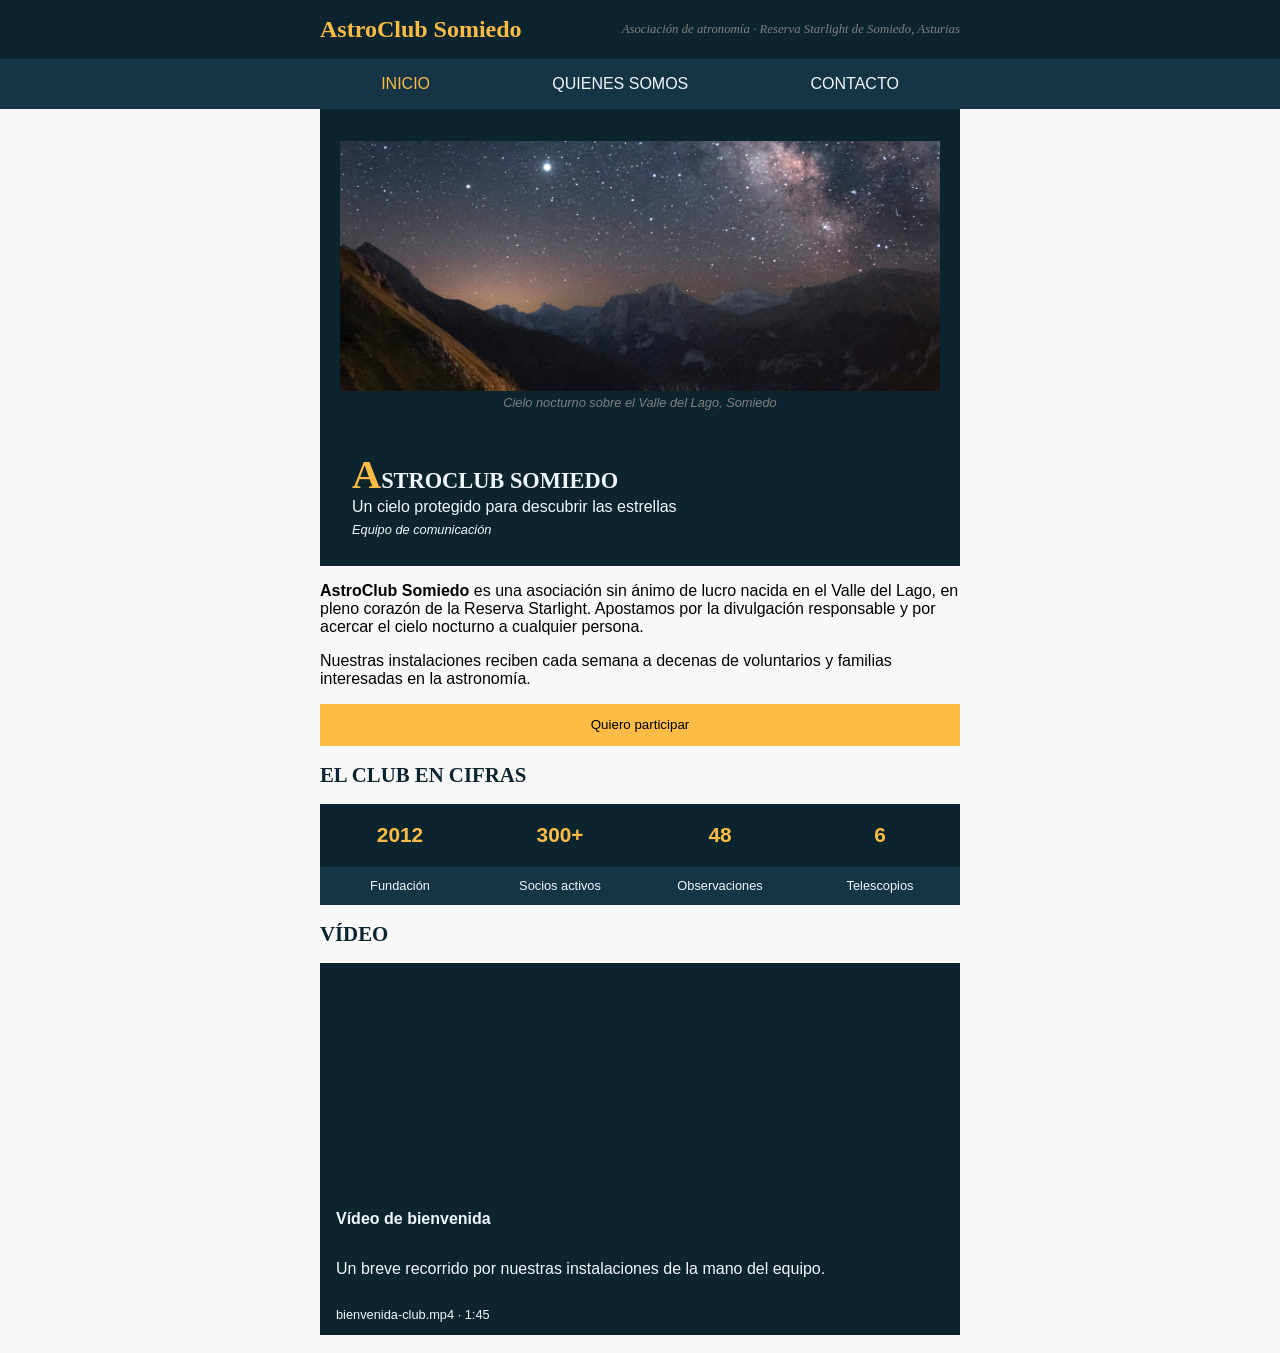
<file: index.html>
<!DOCTYPE html>
<html lang="es">

<head>
    <link rel="stylesheet" href="estilos-astroclub.css">
    <meta charset="UTF-8">
    <meta name="viewport" content="width=device-width, initial-scale=1.0">
    <title>Index</title>
</head>

<body>
    <header>
        <div class="header-w-logo" style="background-color: rgb(12, 36, 46)" ;>
            <p id="logo">AstroClub Somiedo</p>
            <p id="subt">Asociación de atronomía · Reserva Starlight de Somiedo, Asturias</p>
        </div>
        <nav style="background-color: rgb(21, 53, 71)" ;>
            <div>
                <a><p style="color: rgb(252, 188, 70);">Inicio</p></a>
                <a href="quienes-somos.html">Quienes somos</a>
                <a href="contacto.html">Contacto</a>
            </div>
        </nav>
    </header>
    <div class="container">
        <article class="articulo-inicio">
            <div class="inicio-pagina">
                <div class="foto-con-pie">
                    <img src="imgs/cielo-somiedo.png" alt="fotografía del cielo en Somiedo" width="600px">
                    <p>Cielo nocturno sobre el Valle del Lago, Somiedo</p>
                </div>
                <div class="textos-inicio">
                    <p>AstroClub Somiedo</p>
                    <p>Un cielo protegido para descubrir las estrellas</p>
                    <p>Equipo de comunicación</p>
                </div>
            </div>
            <div class="texto-articulo">
                <p><b>AstroClub Somiedo</b> es una asociación sin ánimo de lucro nacida en el Valle del Lago, en pleno
                    corazón de la Reserva Starlight. Apostamos por la divulgación responsable y por acercar el cielo
                    nocturno a cualquier persona.</p>
                <p>Nuestras instalaciones reciben cada semana a decenas de voluntarios y familias interesadas en la
                    astronomía.</p>
            </div>
            <button type="button">Quiero participar</button>
        </article>
        <section class="club-en-cifras">
            <h2>El club en cifras</h2>
                <div class="cifras-club">
                    <div class="numero-texto">
                        <p>2012</p>
                        <p>Fundación</p>
                    </div>
                    <div class="numero-texto">
                        <p>300+</p>
                        <p>Socios activos</p>
                    </div>
                    <div class="numero-texto">
                        <p>48</p>
                        <p>Observaciones</p>
                    </div>
                    <div class="numero-texto">
                        <p>6</p>
                        <p>Telescopios</p>
                    </div>
                </div>
        </section>
        <section>
            <h2 id="video-icon">Vídeo</h2>
            <div class="seccion-video">
                <iframe width="560" height="215" src="https://www.youtube.com/embed/t_H2uQ7BBIA?si=vi_6w5lww35uMmFy" title="YouTube video player" frameborder="0" allow="accelerometer; autoplay; clipboard-write; encrypted-media; gyroscope; picture-in-picture; web-share" referrerpolicy="strict-origin-when-cross-origin" allowfullscreen></iframe>
                <div class="texto-video">
                    <p><b>Vídeo de bienvenida</b></p>
                    <p>Un breve recorrido por nuestras instalaciones de la mano del equipo.</p>
                    <p>bienvenida-club.mp4 · 1:45</p>
                </div>
            </div>
        </section>
    </div>
    <br>
</body>

</html>
</file>
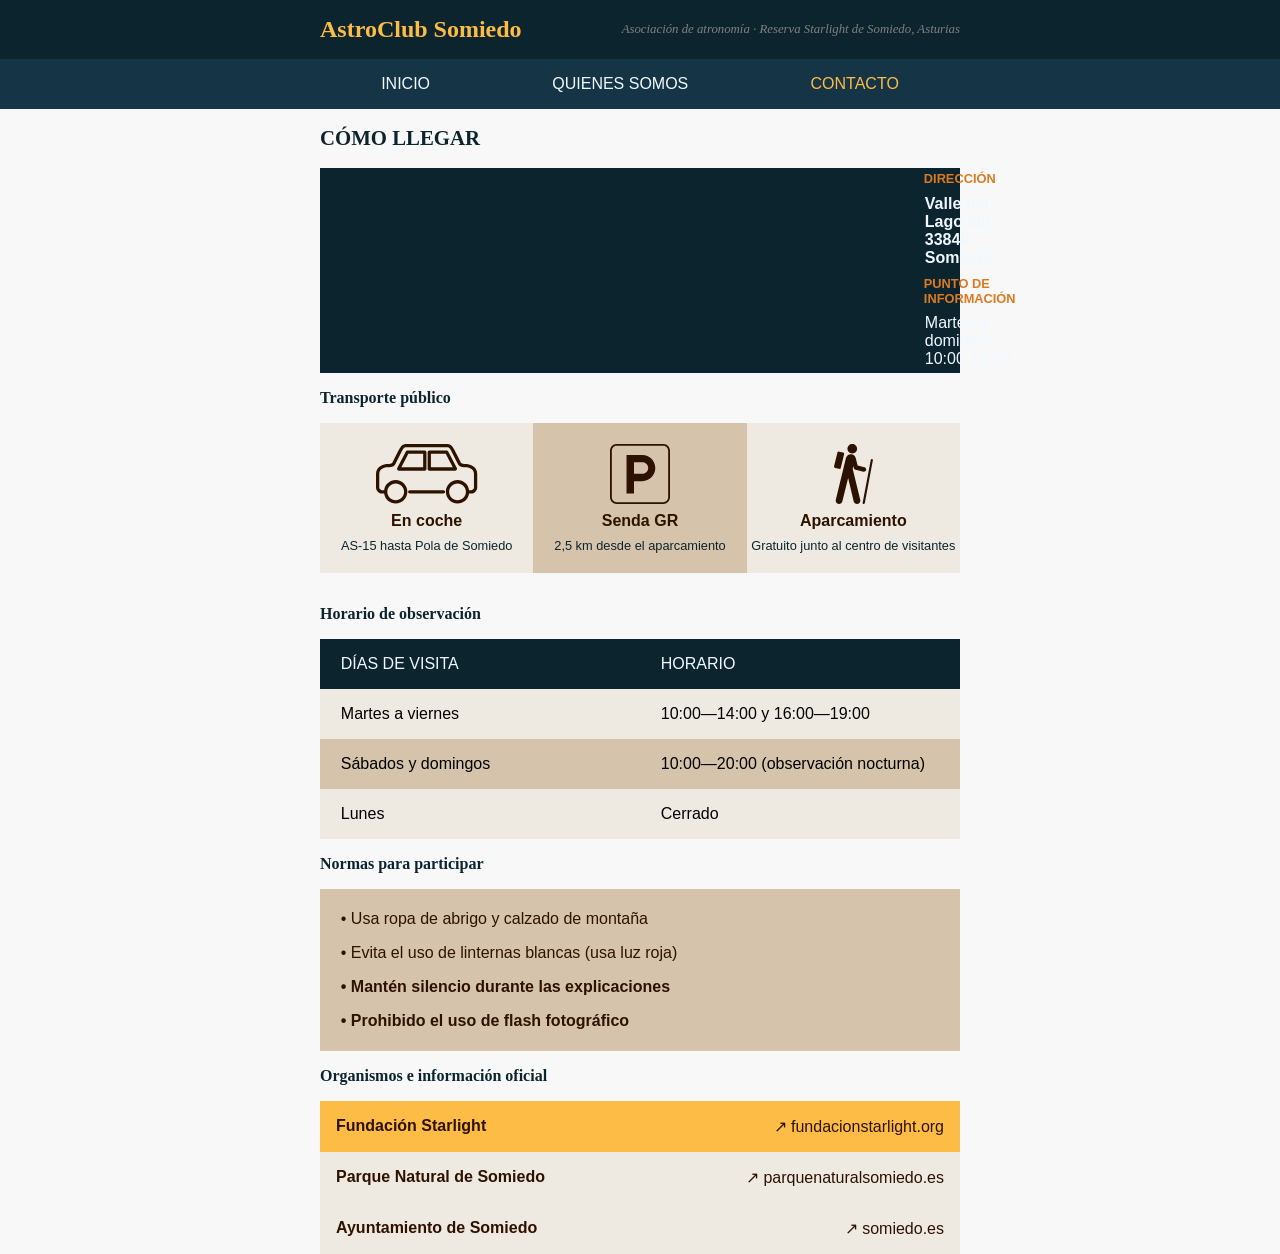
<file: contacto.html>
<!DOCTYPE html>
<html lang="es">

<head>
    <link rel="stylesheet" href="estilos-astroclub.css">
    <meta charset="UTF-8">
    <meta name="viewport" content="width=device-width, initial-scale=1.0">
    <title>Contacto</title>
</head>

<body>
    <header>
        <div class="header-w-logo" style="background-color: rgb(12, 36, 46)" ;>
            <p id="logo">AstroClub Somiedo</p>
            <p id="subt">Asociación de atronomía · Reserva Starlight de Somiedo, Asturias</p>
        </div>
        <nav style="background-color: rgb(21, 53, 71)" ;>
            <div>
                <a href="index.html">Inicio</a>
                <a href="quienes-somos.html">Quienes somos</a>
                <p style="color: rgb(252, 188, 70);">Contacto</p>
            </div>
        </nav>
    </header>
    <div class="container">
        <section>
            <h2>Cómo llegar</h2>
            <div class="como-llegar">
                <iframe
                    src="https://www.google.com/maps/embed?pb=!1m18!1m12!1m3!1d371513.02743742045!2d-6.1507258482078955!3d43.325865351590686!2m3!1f0!2f0!3f0!3m2!1i1024!2i768!4f13.1!3m3!1m2!1s0xd3665274f1525ff%3A0x5d280949480bba0e!2sObservatorio%20Monte%20Deva!5e0!3m2!1ses!2ses!4v1788245794033!5m2!1ses!2ses"
                    width="600" height="200" style="border:0;" allowfullscreen="" loading="lazy"
                    referrerpolicy="strict-origin-when-cross-origin"></iframe>
                <div class="direccion">
                    <p>Dirección</p>
                    <p><b>Valle del Lago s/n, 33840 Somiedo</b></p>
                    <p>Punto de información</p>
                    <p>Martes a domingo, 10:00-14:00</p>
                </div>
                <!--revisar, al hacerlo pequeño hace algo raro-->
            </div>
            <h3>Transporte público</h3>
            <div class="tira-flexible-transporte">
                <div class="casilla-flexible-transporte">
                    <svg height="60" viewBox="0 0 124 73" fill="none" xmlns="http://www.w3.org/2000/svg">
                        <path
                            d="M34.1807 58.1543C34.1807 52.517 29.6109 47.9465 23.9736 47.9463C18.3363 47.9463 13.7656 52.5169 13.7656 58.1543C13.7658 63.7915 18.3364 68.3613 23.9736 68.3613C29.6107 68.3611 34.1805 63.7914 34.1807 58.1543ZM99.2148 43.9463C106.388 43.9463 112.318 49.2627 113.283 56.1699C113.364 56.1599 113.447 56.1543 113.531 56.1543H116.306C116.78 56.1542 117.522 55.8571 118.207 55.1719C118.892 54.4867 119.188 53.745 119.188 53.2705V36.1807C119.188 33.133 117.671 31.2864 115.612 30.1006C113.454 28.8577 110.773 28.4151 108.981 28.415C105.769 28.415 103.592 27.7432 102.15 26.9424C101.434 26.5442 100.919 26.1249 100.562 25.7686C100.385 25.5913 100.249 25.4314 100.147 25.2998C100.097 25.234 100.055 25.1751 100.021 25.125C100.004 25.1001 99.9887 25.0771 99.9756 25.0566C99.969 25.0464 99.9627 25.0364 99.957 25.0273C99.9543 25.023 99.9517 25.0187 99.9492 25.0146C99.9479 25.0125 99.9465 25.0099 99.9453 25.0078C99.9447 25.0068 99.9436 25.0053 99.9434 25.0049L101.656 23.9736L99.9414 25.002C99.9152 24.9583 99.8909 24.9137 99.8682 24.8682L92.543 10.2188C91.5451 8.22298 90.7042 6.61974 89.7461 5.49414C88.8488 4.44006 88.0176 4.00004 87.0078 4H36.1807C35.1708 4 34.3397 4.44002 33.4424 5.49414C32.4843 6.61973 31.6434 8.22297 30.6455 10.2188L23.3203 24.8682C23.2976 24.9136 23.2732 24.9583 23.2471 25.002L21.5322 23.9736L23.2451 25.0049C23.2448 25.0053 23.2438 25.0068 23.2432 25.0078C23.2419 25.0099 23.2406 25.0125 23.2393 25.0146C23.2368 25.0187 23.2342 25.023 23.2314 25.0273C23.2258 25.0364 23.2194 25.0464 23.2129 25.0566C23.1998 25.0771 23.1849 25.1001 23.168 25.125C23.1339 25.1751 23.0918 25.234 23.041 25.2998C22.9395 25.4314 22.8032 25.5913 22.626 25.7686C22.2697 26.1249 21.7547 26.5442 21.0381 26.9424C19.5964 27.7433 17.42 28.415 14.207 28.415C12.4151 28.4151 9.73407 28.8577 7.57617 30.1006C5.51755 31.2864 4 33.133 4 36.1807V53.2705C4 53.745 4.29634 54.4866 4.98145 55.1719C5.6667 55.8571 6.40823 56.1542 6.88281 56.1543H9.65723C9.74088 56.1543 9.82335 56.16 9.9043 56.1699C10.8695 49.2627 16.8005 43.9463 23.9736 43.9463C31.82 43.9465 38.1807 50.3079 38.1807 58.1543C38.1805 66.0005 31.8199 72.3611 23.9736 72.3613C16.8 72.3613 10.8679 67.0446 9.90332 60.1367C9.82263 60.1466 9.74059 60.1543 9.65723 60.1543H6.88281C5.02704 60.1543 3.32681 59.1744 2.15332 58.001C0.97979 56.8274 0 55.1264 0 53.2705V36.1807C0 31.4157 2.55144 28.3788 5.5791 26.6348C8.50727 24.9481 11.9299 24.4151 14.207 24.415C16.8536 24.415 18.34 23.8651 19.0957 23.4453C19.4775 23.2332 19.6954 23.0419 19.7969 22.9404C19.8107 22.9266 19.8211 22.913 19.8311 22.9023L27.0674 8.42969C28.0225 6.51941 29.0687 4.46126 30.3965 2.90137C31.7853 1.26986 33.6393 0 36.1807 0H87.0078C89.5491 4.31899e-05 91.4032 1.26989 92.792 2.90137C94.1198 4.46127 95.166 6.51942 96.1211 8.42969L103.356 22.9023C103.366 22.9131 103.378 22.9265 103.392 22.9404C103.493 23.0419 103.711 23.2332 104.093 23.4453C104.848 23.8651 106.335 24.415 108.981 24.415C111.258 24.4151 114.68 24.9483 117.608 26.6348C120.636 28.3788 123.188 31.4156 123.188 36.1807V53.2705C123.188 55.1264 122.209 56.8274 121.035 58.001C119.862 59.1744 118.161 60.1542 116.306 60.1543H113.531C113.448 60.1543 113.365 60.1467 113.284 60.1367C112.32 67.0446 106.388 72.3613 99.2148 72.3613C91.3685 72.3612 85.008 66.0006 85.0078 58.1543C85.0078 50.3078 91.3684 43.9464 99.2148 43.9463ZM82.125 56.1543C83.2294 56.1544 84.125 57.0498 84.125 58.1543C84.1248 59.2586 83.2293 60.1541 82.125 60.1543H41.0635C39.9591 60.1542 39.0637 59.2587 39.0635 58.1543C39.0635 57.0498 39.959 56.1544 41.0635 56.1543H82.125ZM86.0059 8C86.7402 8 87.4172 8.38329 87.7969 9.00391L87.8691 9.13086L98.3828 29.3506C99.1097 30.7484 98.096 32.4196 96.5205 32.4199H64.9307C63.7708 32.4199 62.8301 31.4791 62.8301 30.3193V10.0996C62.8303 8.94006 63.7709 8 64.9307 8H86.0059ZM66.8301 28.4199H93.3906L84.8525 12H66.8301V28.4199ZM30.8184 28.4199H57.3789V12H39.3564L30.8184 28.4199ZM89.0078 58.1543C89.008 63.7914 93.5777 68.3612 99.2148 68.3613C104.852 68.3613 109.423 63.7915 109.423 58.1543C109.423 52.5169 104.852 47.9463 99.2148 47.9463C93.5776 47.9464 89.0078 52.517 89.0078 58.1543ZM61.3789 30.3193C61.3789 31.479 60.439 32.4198 59.2793 32.4199H27.6895C26.1137 32.4199 25.0993 30.7485 25.8262 29.3506L36.3398 9.13086C36.7013 8.43582 37.4199 8.00006 38.2031 8H59.2793C60.4389 8.00016 61.3787 8.94016 61.3789 10.0996V30.3193Z"
                            fill="black" />
                    </svg>
                    <p>En coche</p>
                    <p>AS-15 hasta Pola de Somiedo</p>
                </div>
                <div class="casilla-flexible-transporte">
                    <svg height="60" viewBox="0 0 98 98" fill="none" xmlns="http://www.w3.org/2000/svg">
                        <path
                            d="M53.0128 48.5694C58.195 48.5694 62.3906 44.3353 62.3906 39.1148C62.3906 33.8757 58.195 29.6415 53.0128 29.6415L39.1995 29.6228V48.56H53.0128V48.5694ZM52.8283 18C64.5299 18 74 27.5571 74 39.3568C74 51.1751 64.5299 60.732 52.8283 60.732L39.1995 60.7133V81H27V18H52.8283Z"
                            fill="black" />
                        <path
                            d="M87 95V98H11V95H87ZM95 87V11C95 6.58172 91.4183 3 87 3H11C6.58172 3 3 6.58172 3 11V87C3 91.4183 6.58172 95 11 95V98C4.92487 98 0 93.0751 0 87V11C3.12065e-07 5.11484 4.6217 0.309445 10.4336 0.0146484L11 0H87L87.5664 0.0146484C93.3783 0.309445 98 5.11484 98 11V87L97.9854 87.5664C97.6906 93.3783 92.8852 98 87 98V95C91.4183 95 95 91.4183 95 87Z"
                            fill="black" />
                    </svg>
                    <p>Senda GR</p>
                    <p>2,5 km desde el aparcamiento</p>
                </div>
                <div class="casilla-flexible-transporte">
                    <svg height="60" viewBox="0 0 61 94" fill="none" xmlns="http://www.w3.org/2000/svg">
                        <path
                            d="M28.6191 14.7761C32.7902 14.7761 36.1716 11.4688 36.1716 7.3884C36.1716 3.30797 32.7902 0 28.6191 0C24.4479 0 21.0666 3.30797 21.0666 7.3884C21.0666 11.4688 24.4479 14.7761 28.6191 14.7761Z"
                            fill="black" />
                        <path
                            d="M15.8539 15.9933C16.1395 14.8532 15.4083 13.7243 14.2657 13.4336L7.97 11.9471C6.7817 11.69 5.62768 12.3611 5.35346 13.5012L0.0632556 34.9166C-0.222393 36.0567 0.486014 37.1857 1.65146 37.4763L7.97 38.9629C9.11259 39.2423 10.2895 38.5495 10.5637 37.4095L15.8539 15.9933Z"
                            fill="black" />
                        <path
                            d="M44.9009 92.1688C44.9009 92.2135 44.878 92.2583 44.878 92.2807C44.878 93.2196 45.655 93.9794 46.6148 93.9794C47.4831 93.9794 48.2258 93.32 48.3286 92.4929L61 25.227C61 25.1823 61 25.138 61 25.0933C61 24.1767 60.2459 23.4164 59.2861 23.4164C58.4177 23.4164 57.7436 24.0758 57.5722 24.9029L44.9009 92.1688Z"
                            fill="black" />
                        <path
                            d="M2.73588 87.7523C2.66733 88.0988 2.64448 88.4564 2.64448 88.8029C2.64448 91.6866 5.00965 94 7.95754 94C10.3684 94 12.4022 92.4243 13.0421 90.2894L22.1714 53.3256L30.8779 90.0657C31.4378 92.3347 33.5288 94 36.0082 94C38.9561 94 41.3212 91.6866 41.3212 88.8029C41.3212 88.4117 41.2755 88.0429 41.207 87.6629L29.2669 38.851L30.2724 34.5476L31.0493 37.9341C31.7692 40.136 33.8144 40.3594 33.8144 40.3594L46.1087 43.4109C46.3487 43.4556 46.6 43.4785 46.84 43.4785C48.8509 43.4785 50.4734 41.902 50.4734 39.9459C50.4734 38.2693 49.2851 36.8501 47.6855 36.47L37.0365 33.8544L34.1343 22.2411C32.7518 15.7581 26.4104 15.9149 26.4104 15.9149C20.2518 15.7584 18.7093 22.0957 18.7093 22.0957L2.73588 87.7523Z"
                            fill="black" />
                    </svg>
                    <p>Aparcamiento</p>
                    <p>Gratuito junto al centro de visitantes</p>
                </div>
            </div>
            <h3>Horario de observación</h3>
            <div class="tabla-horarios">
                <p>Días de visita</p>
                <p>Horario</p>
                <p>Martes a viernes</p>
                <p>10:00—14:00 y 16:00—19:00</p>
                <p>Sábados y domingos</p>
                <p>10:00—20:00 (observación nocturna)</p>
                <p>Lunes</p>
                <p>Cerrado</p>
            </div>
            <h3>Normas para participar</h3>
            <div class="lista-normas">
                <p>Usa ropa de abrigo y calzado de montaña</p>
                <p>Evita el uso de linternas blancas (usa luz roja)</p>
                <p>Mantén silencio durante las explicaciones</p>
                <p>Prohibido el uso de flash fotográfico</p>
            </div>
            <h3>Organismos e información oficial</h3>
            <div class="vinculos">
                <div class="fila">
                    <p>Fundación Starlight</p>
                    <p>fundacionstarlight.org</p>
                </div>
                <div class="fila">
                    <p>Parque Natural de Somiedo</p>
                    <p>parquenaturalsomiedo.es</p>
                </div>
                <div class="fila">
                    <p>Ayuntamiento de Somiedo</p>
                    <p>somiedo.es</p>
                </div>
            </div>
        </section>
    </div>
</body>

</html>
</file>
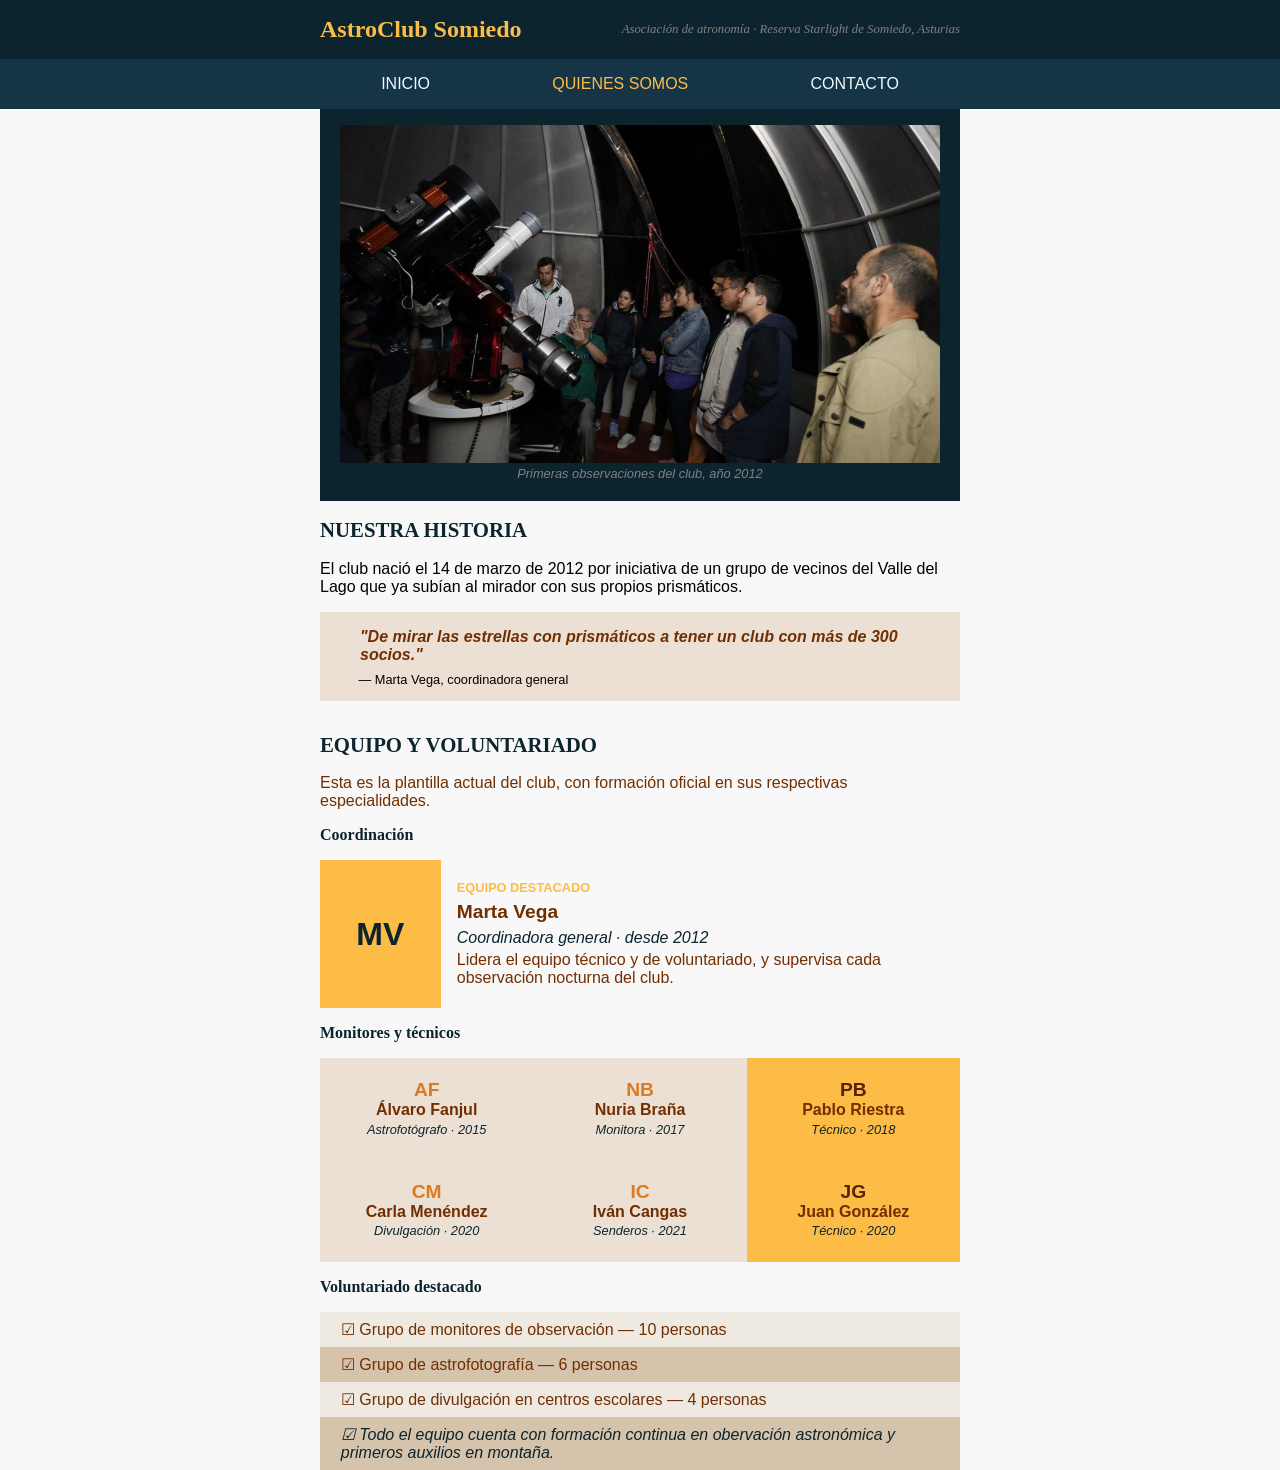
<file: quienes-somos.html>
<!DOCTYPE html>
<html lang="es">

<head>
    <link rel="stylesheet" href="estilos-astroclub.css">
    <meta charset="UTF-8">
    <meta name="viewport" content="width=device-width, initial-scale=1.0">
    <title>Quienes somos</title>
</head>

<body>
    <header>
        <div class="header-w-logo" style="background-color: rgb(12, 36, 46)" ;>
            <p id="logo">AstroClub Somiedo</p>
            <p id="subt">Asociación de atronomía · Reserva Starlight de Somiedo, Asturias</p>
        </div>
        <nav style="background-color: rgb(21, 53, 71)" ;>
            <div>
                <a href="index.html">Inicio</a>
                <p style="color: rgb(252, 188, 70);">Quienes somos</p>
                <a href="contacto.html">Contacto</a>
            </div>
            <!--revisar por qué en responsive el quienes somos aparece más grande :(-->
        </nav>
    </header>
    <div class="container">
        <div class="img-intro-quienessomos">
            <div class="foto-con-pie">
                <img src="imgs/equipo-monitores.jpg" alt="fotografía del cielo en Somiedo" width="600px">
                <p>Primeras observaciones del club, año 2012</p>
            </div>
        </div>
        <section class="nuestra-historia">
            <h2>Nuestra historia</h2>
            <p>El club nació el 14 de marzo de 2012 por iniciativa de un grupo de vecinos del Valle del Lago que ya
                subían al mirador con sus propios prismáticos.</p>
            <div class="cita-destacada">
                <p>"De mirar las estrellas con prismáticos a tener un club con más de 300 socios."</p>
                <p>— Marta Vega, coordinadora general</p>
            </div>
        </section>
        <section class="equipo">
            <h2>Equipo y voluntariado</h2>
            <p>Esta es la plantilla actual del club, con formación oficial en sus respectivas especialidades.</p>
            <h3>Coordinación</h3>
            <div class="equipo-destacado">
                <div class="imagen-falsa">
                    <p>MV</p>
                </div>
                <div class="texto-equipo-destacado">
                    <p>Equipo destacado</p>
                    <p>Marta Vega</p>
                    <p>Coordinadora general · desde 2012</p>
                    <p>Lidera el equipo técnico y de voluntariado, y supervisa cada observación nocturna del club.</p>
                </div>
            </div>
            <h3>Monitores y técnicos</h3>
            <div class="equipo-regular">
                <div class="casilla">
                    <p>AF</p>
                    <p>Álvaro Fanjul</p>
                    <p>Astrofotógrafo · 2015</p>
                </div>
                <div class="casilla">
                    <p>NB</p>
                    <p>Nuria Braña</p>
                    <p>Monitora · 2017</p>
                </div>
                <div class="casilla">
                    <p>PB</p>
                    <p>Pablo Riestra</p>
                    <p>Técnico · 2018</p>
                </div>

                <div class="casilla">
                    <p>CM</p>
                    <p>Carla Menéndez</p>
                    <p>Divulgación · 2020</p>
                </div>
                <div class="casilla">
                    <p>IC</p>
                    <p>Iván Cangas</p>
                    <p>Senderos · 2021</p>
                </div>
                <div class="casilla">
                    <p>JG</p>
                    <p>Juan González</p>
                    <p>Técnico · 2020</p>
                </div>
            </div>
        </section>
        <section class="voluntariado">
            <h3>Voluntariado destacado</h3>
            <div class="seccion-voluntariado">
                <p>Grupo de monitores de observación — 10 personas</p>
                <p>Grupo de astrofotografía — 6 personas</p>
                <p>Grupo de divulgación en centros escolares — 4 personas</p>
                <p>Todo el equipo cuenta con formación continua en obervación astronómica y primeros auxilios en
                    montaña.</p>
            </div>
        </section>
    </div>
</body>

</html>
</file>
<file: estilos-astroclub.css>
body {
    font-family: Calibri, 'Trebuchet MS', sans-serif;
    background-color: rgb(248, 248, 248);
    margin: 0;
}

nav>div {
    display: flex;
    justify-content: space-around;
    align-items: center;
    text-transform: uppercase;
    padding: 0em 25%;
    text-align: center;
}

nav div>a {
    text-decoration: none;
    color: aliceblue;
}

.header-w-logo p {
    margin: 0;
}

.header-w-logo {
    display: flex;
    justify-content: space-between;
    align-items: center;
    padding: 1em 25%;
}

#logo {
    color: rgb(252, 188, 70);
    font-family: Georgia, Times, 'Times New Roman', serif;
    font-size: 1.5em;
    font-weight: bold;
}

#subt {
    color: gray;
    font-size: 0.8em;
    font-family: Georgia, Times, 'Times New Roman', serif;
    font-style: italic;
}

header {
    position: sticky;
    top: 0;
}
/*a partir de aquí, termina el header*/

/*para contenerlo todo en los márgenes*/
.container {
    padding: 0em 25%;
}

.inicio-pagina {
    background-color: rgb(12, 36, 46);
    display: flex;
    flex-direction: column;
    padding: 1em 2em;
}

.foto-con-pie {
    display: flex;
    flex-direction: column;
    justify-content: center;
    align-items: center;
    background-color: rgb(12, 36, 46);
    padding: 1em 2em;
}

.foto-con-pie p {
    margin: 0.3em;
    color: gray;
    font-size: 0.8em;
    font-style: italic;
    text-align: center;
}

.textos-inicio p {
    margin: 0;
}

.textos-inicio {
    margin-top: 1.3em;
    margin-bottom: 0.8em;
}

.textos-inicio p:first-child {
    font-family: Georgia, Times, 'Times New Roman', serif;
    font-size: 1.4em;
    font-weight: bold;
    text-transform: uppercase;
    color: aliceblue;
}

.textos-inicio p:first-child::first-letter {
    color: rgb(252, 188, 70);
    font-size: 1.8em;
    margin-right: 0.1em;
    margin: 0px;
    padding: 0px;
}

.textos-inicio p:nth-child(2) {
    color: aliceblue;
}

.textos-inicio p:nth-child(3) {
    color: aliceblue;
    font-size: 0.8em;
    font-style: italic;
    margin-top: 0.5em;
}

/*botón de participación*/
button {
    background-color: rgb(252, 188, 70);
    border: none;
    padding: 1em 2em;
    display: block;
    width: 100%;
}

button:hover {
    cursor: pointer;
    transform: scale(1.03);
    background-color: rgb(127, 188, 214);
    font-weight: 600;
}

.cifras-club {
    display: flex;
    justify-content: flex-start;
    align-items: center;
    margin: auto;
}

.numero-texto {
    display: flex;
    flex-direction: column;
    flex-wrap: wrap;
    flex: 1;
    text-align: center;
}

.numero-texto p:first-child {
    margin: 0;
    height: 3em;
    font-weight: 600;
    font-size: 1.3em;
    background-color: rgb(12, 36, 46);
    color: rgb(252, 188, 70);
    display: flex;
    align-items: center;
    justify-content: center;
}

.numero-texto p:last-child {
    margin: 0;
    height: 3em;
    font-size: 0.8em;
    background-color: rgb(21, 53, 71);
    color: aliceblue;
    display: flex;
    align-items: center;
    justify-content: center;
}

h2 {
    font-family: Georgia, Times, 'Times New Roman', serif;
    font-size: 1.3em;
    font-weight: bold;
    text-transform: uppercase;
    color: rgb(12, 36, 46);
}

#video-icon:hover {
    cursor: pointer;
}

#video-icon:hover:after {
    content: " ▶";
}

.seccion-video {
    display: flex;
    flex-wrap: wrap;
    background-color: rgb(12, 36, 46);
}

iframe {
    flex-basis: 25%;
}

.texto-video {
    display: flex;
    flex-direction: column;
    margin-left: 1em;
    margin-top: 1em;
    color: aliceblue;
}

.texto-video p:last-child {
    font-size: 0.8em;
}

.cita-destacada {
    background-color: rgb(235, 224, 211);
    padding: 0.5em 2em;
    margin-bottom: 2em;
}

.cita-destacada p {
    margin: 0.5em;
}

.cita-destacada p:first-child {
    font-weight: 600;
    font-style: italic;
    color: rgb(114, 46, 1);
}

.cita-destacada p:last-child {
    font-size: 0.8em;
}

.equipo>p:first-of-type {
    color: rgb(114, 46, 1);
}

h3 {
    font-family: Georgia, Times, 'Times New Roman', serif;
    font-size: 1em;
    font-weight: bold;
    color: rgb(12, 36, 46);
}

.equipo-destacado {
    display: flex;
}

.imagen-falsa {
    background-color: rgb(252, 188, 70);
    display: flex;
    align-items: center;
    justify-content: center;
    flex-basis: 25%;
    font-size: 2em;
    font-weight: bold;
    color: rgb(12, 36, 46);
}

.texto-equipo-destacado {
    align-items: flex-start;
    justify-content: flex-start;
    margin: 1em;
}

.texto-equipo-destacado>p {
    margin: 0.3em 0;
}

.texto-equipo-destacado>p:first-child {
    color: rgb(252, 188, 70);
    text-transform: uppercase;
    font-weight: bold;
    font-size: 0.8em;
}

.texto-equipo-destacado>p:nth-child(2) {
    color: rgb(114, 46, 1);
    font-size: 1.2em;
    font-weight: bold;
}

.texto-equipo-destacado>p:nth-child(3) {
    color: rgb(12, 36, 46);
    font-style: italic;
}

.texto-equipo-destacado>p:nth-child(4) {
    color: rgb(114, 46, 1);
}

/*equipo regular grid*/
.equipo-regular {
    display: grid;
    grid-template-columns: repeat(3, 1fr);
    grid-template-rows: 1fr 1fr;
    background-color: rgb(235, 224, 211);
}

.equipo-regular>.casilla:nth-child(3n) {
    background-color: rgb(252, 188, 70);
}

.equipo-regular>.casilla:nth-child(3n)>p:first-child {
    color: rgb(88, 37, 3);
}


.casilla {
    display: flex;
    flex-direction: column;
    justify-content: center;
    align-items: center;
    padding: 1.3em;
    text-align: center;
}

.casilla p {
    margin: 0.3em 0;
}

.casilla>p:first-child {
    color: rgb(218, 123, 35);
    font-size: 1.2em;
    font-weight: bold;
    margin: 0;
}

.casilla>p:nth-child(2n) {
    color: rgb(114, 46, 1);
    font-weight: bold;
    margin: 0;
}

.casilla>p:nth-child(3n) {
    color: rgb(12, 36, 46);
    font-style: italic;
    font-size: 0.8em;
    margin: 0.2em;
}

.seccion-voluntariado>p::before {
    content: "☑ ";
}

.seccion-voluntariado>p:last-child {
    font-style: italic;
    color: rgb(12, 36, 46);
}

/*revisar, no va*/
.seccion-voluntariado>p:nth-child(even) {
    background-color: rgb(214, 195, 171);
}

.seccion-voluntariado>p:nth-child(odd) {
    background-color: rgb(238, 234, 225) ;
}

.seccion-voluntariado p {
    color: rgb(114, 46, 1);
    padding: 0.5em 1.3em;
    margin: 0;
}

/*SECCIÓN CONTACTO*/
.como-llegar {
    display: grid;
    grid-template-columns: 2fr 1fr;
    grid-template-rows: 1fr;
    background-color: rgb(12, 36, 46);
}

.direccion {
    display: flex;
    flex-wrap: wrap;
    flex-direction: column;
    justify-content: center;
    align-items: flex-start;
}

.direccion>p {
margin: 0.3em;
}

.direccion>p:nth-child(even) {
    color: aliceblue;
}

.direccion>p:nth-child(odd) {
    color:  rgb(218, 123, 35);
    text-transform: uppercase;
    font-weight: 600;
    font-size: 0.8em;
}


.tira-flexible-transporte {
    display: flex;
    flex-wrap: wrap;
    justify-content: center;
    align-items: center;
    margin-top: 1em;
    margin-bottom: 2em;
}

.tira-flexible-transporte>div:nth-child(odd) {
    background-color: rgb(238, 234, 225) ;
}

.tira-flexible-transporte>div:nth-child(even) {
    background-color: rgb(214, 195, 171);
}

.casilla-flexible-transporte {
    display: flex;
    flex-wrap: wrap;
    flex-direction: column;
    flex: 1;
    align-items: center;
    justify-content: center;
    padding-bottom: 1em;
    padding-top: 1.3em;
}

.casilla-flexible-transporte>p {
    margin: 0.3em;
    text-align: center;
}

.casilla-flexible-transporte>svg>path {
    fill: rgb(46, 18, 0);
}

.casilla-flexible-transporte>p:first-of-type {
    font-weight: bold;
    color: rgb(46, 18, 0);
    margin-top: 0.5em;
}

.casilla-flexible-transporte>p:last-child {
    color: rgb(12, 36, 46);
    font-size: 0.8em;
}

/*tabla de horarios*/
.tabla-horarios {
    display: grid;
    grid-template-columns: 2fr 2fr;
    grid-template-rows: repeat(4,1fr);
    align-items: center;
    height: fit-content;
    margin-bottom: 1em;
}

.tabla-horarios p {
    padding: 1em 1.3em;
    margin: 0;
}

.tabla-horarios>p:nth-child(1),
.tabla-horarios>p:nth-child(2) {
    background-color: rgb(12, 36, 46);
    color: aliceblue;
    text-transform: uppercase;
}

.tabla-horarios>p:nth-child(4n+3),
.tabla-horarios>p:nth-child(3n+4),
.tabla-horarios>p:nth-child(3n+8) {
    background-color: rgb(238, 234, 225) ;
}

.tabla-horarios>p:nth-child(5),
.tabla-horarios>p:nth-child(6) {
    background-color: rgb(214, 195, 171);
}

/*para la próxima, mejor hacer tabla con estilos*/

.lista-normas {
    background-color: rgb(214, 195, 171);
    padding: 0.3em;
    color: rgb(46, 18, 0);
}

.lista-normas p {
    margin: 1em 1em;
    padding: 0;
}

.lista-normas>p::before {
    content: "• ";
}

.lista-normas>p:nth-child(n+3) {
    font-weight: bold;
}

.vinculos {
    display: flex;
    flex-direction: column;
}

.vinculos>div:first-child {
    background-color:  rgb(252, 188, 70);
}

.fila {
    display: flex;
    flex-wrap: wrap;
    justify-content: space-between;
    align-items: center;
    padding: 0 1em;
    background-color: rgb(238, 234, 225) ;
    color: rgb(46, 18, 0);
}

.fila>p:first-child {
    font-weight: bold;
}

.fila>p:last-child::before {
    content: "↗ ";
}


.fila>p:last-child:hover {
    color: rgb(53, 165, 53);
    cursor: pointer;
}

/*COSITAS RESPONSIVE*/
@media (max-width:768px) {
    .container {
        padding: 0px 5%;
    }
    
    .header-w-logo {
        flex-direction: column;
        text-align: center;
        margin:0;
        padding: 5%;
    }
    #subt {
        margin-top: 0.7em;
        font-size: 0.9em;
    }
    .foto-con-pie img {
    width: 100%;
    }
    .foto-con-pie {
    padding: 1em;
    }
    .cifras-club {
        flex-direction: column;
        align-items: center;
        justify-content: center;
    }
    .numero-texto {
        align-self: stretch;
        font-size: 1.5em;
    }
    .seccion-video {
        justify-content: center;
    }
    .seccion-video iframe{
        display: block;
        align-self: center;
    } 
    .equipo-destacado {
        flex-direction: column;
    }
    .equipo-regular {
        grid-template-columns: 1fr;
        grid-template-rows: repeat(6, 1fr);
    }
    .como-llegar {
        grid-template-columns: 1fr;
        grid-template-rows: 2fr 1fr;
    }
    .como-llegar iframe {
        display: block;
        width: 100%;
    }
    .tira-flexible-transporte {
        flex-direction: column;
    }
    .casilla-flexible-transporte {
        align-self: stretch;
    }
    .tabla-horarios p {
        align-self: stretch;
    }
    .fila {
        flex-direction: column;
        padding: 0;
        margin-bottom: 0;
    }
}
</file>
